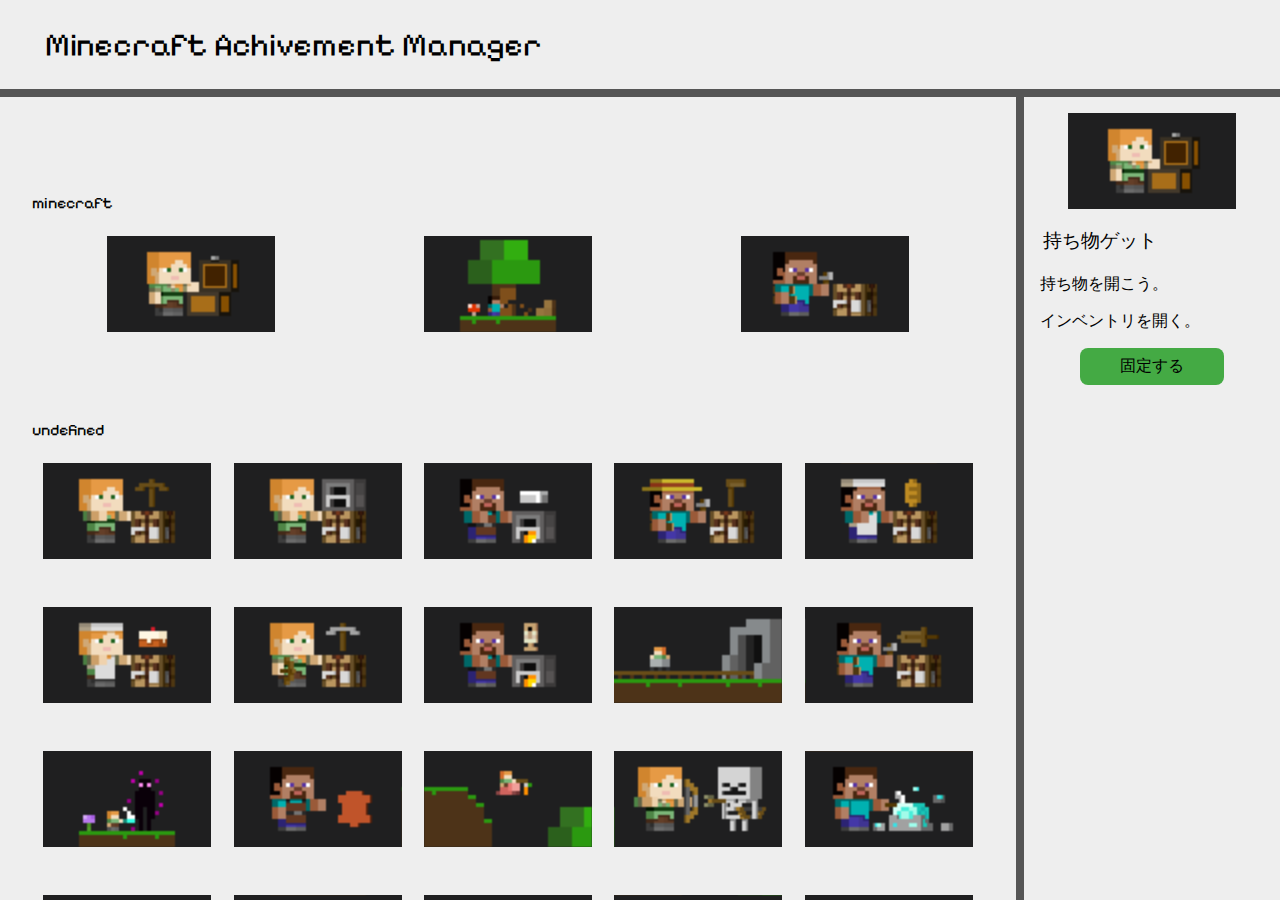
<file: achivementManager/index.html>
<!DOCTYPE html>
<html>
<head>
  <meta charset="UTF-8">
  <title>Minecraft Achivement Manager</title>
  <link rel="icon" href="tamanaftah.ico">
  <link
    rel="stylesheet"
    href="https://cdnjs.cloudflare.com/ajax/libs/font-awesome/6.4.2/css/all.min.css"
    integrity="sha512-z3gLpd7yknf1YoNbCzqRKc4qyor8gaKU1qmn+CShxbuBusANI9QpRohGBreCFkKxLhei6S9CQXFEbbKuqLg0DA=="
    crossorigin="anonymous"
    referrerpolicy="no-referrer"
  />
  <link rel="stylesheet" href="style.css">
  <link rel="preconnect" href="https://fonts.googleapis.com">
  <link rel="preconnect" href="https://fonts.gstatic.com" crossorigin>
  <link
    href="https://fonts.googleapis.com/css2?family=Pixelify+Sans:wght@500&display=swap"
    rel="stylesheet">
</head>
<body>
  <div id="main">
    <div id="mainHeader">
      <i class="fa-solid fa-cube"></i>
      <div id="headerTitle">Minecraft Achivement Manager</div>
      <i id="themeButton"   class="btn fa-solid fa-circle-half-stroke"></i>
      <i id="settingButton" class="btn fa-solid fa-gear"></i>
      <i id="accoundButton" class="btn fa-solid fa-user"></i>
      <i id="cafeButton"    class="btn fa-solid fa-mug-saucer"></i>
    </div>
    <div id="mainAchiveList">
      <div class="achiveClass" id="allAchives">
        <div class="classTitle"></div>
        <div class="classContainer" id="allAchives"></div>
      </div>
    </div>
    <div id="mainVerticalBar"></div>
    <div id="mainAchiveInfo">
      <canvas id="achiveImage"></canvas>
      <div id="achiveTitle"></div>
      <div id="achiveDescription"></div>
      <div id="achiveDetail"></div>
      <div id="achiveButton"></div>
    </div>
  </div>
  
  <div class="source">
    <img src="thumbnail.png" id="thumbnail">
    <script src="data.js"></script>
    <script src="main.js"></script>
  </div>
</body>
</html>
</file>
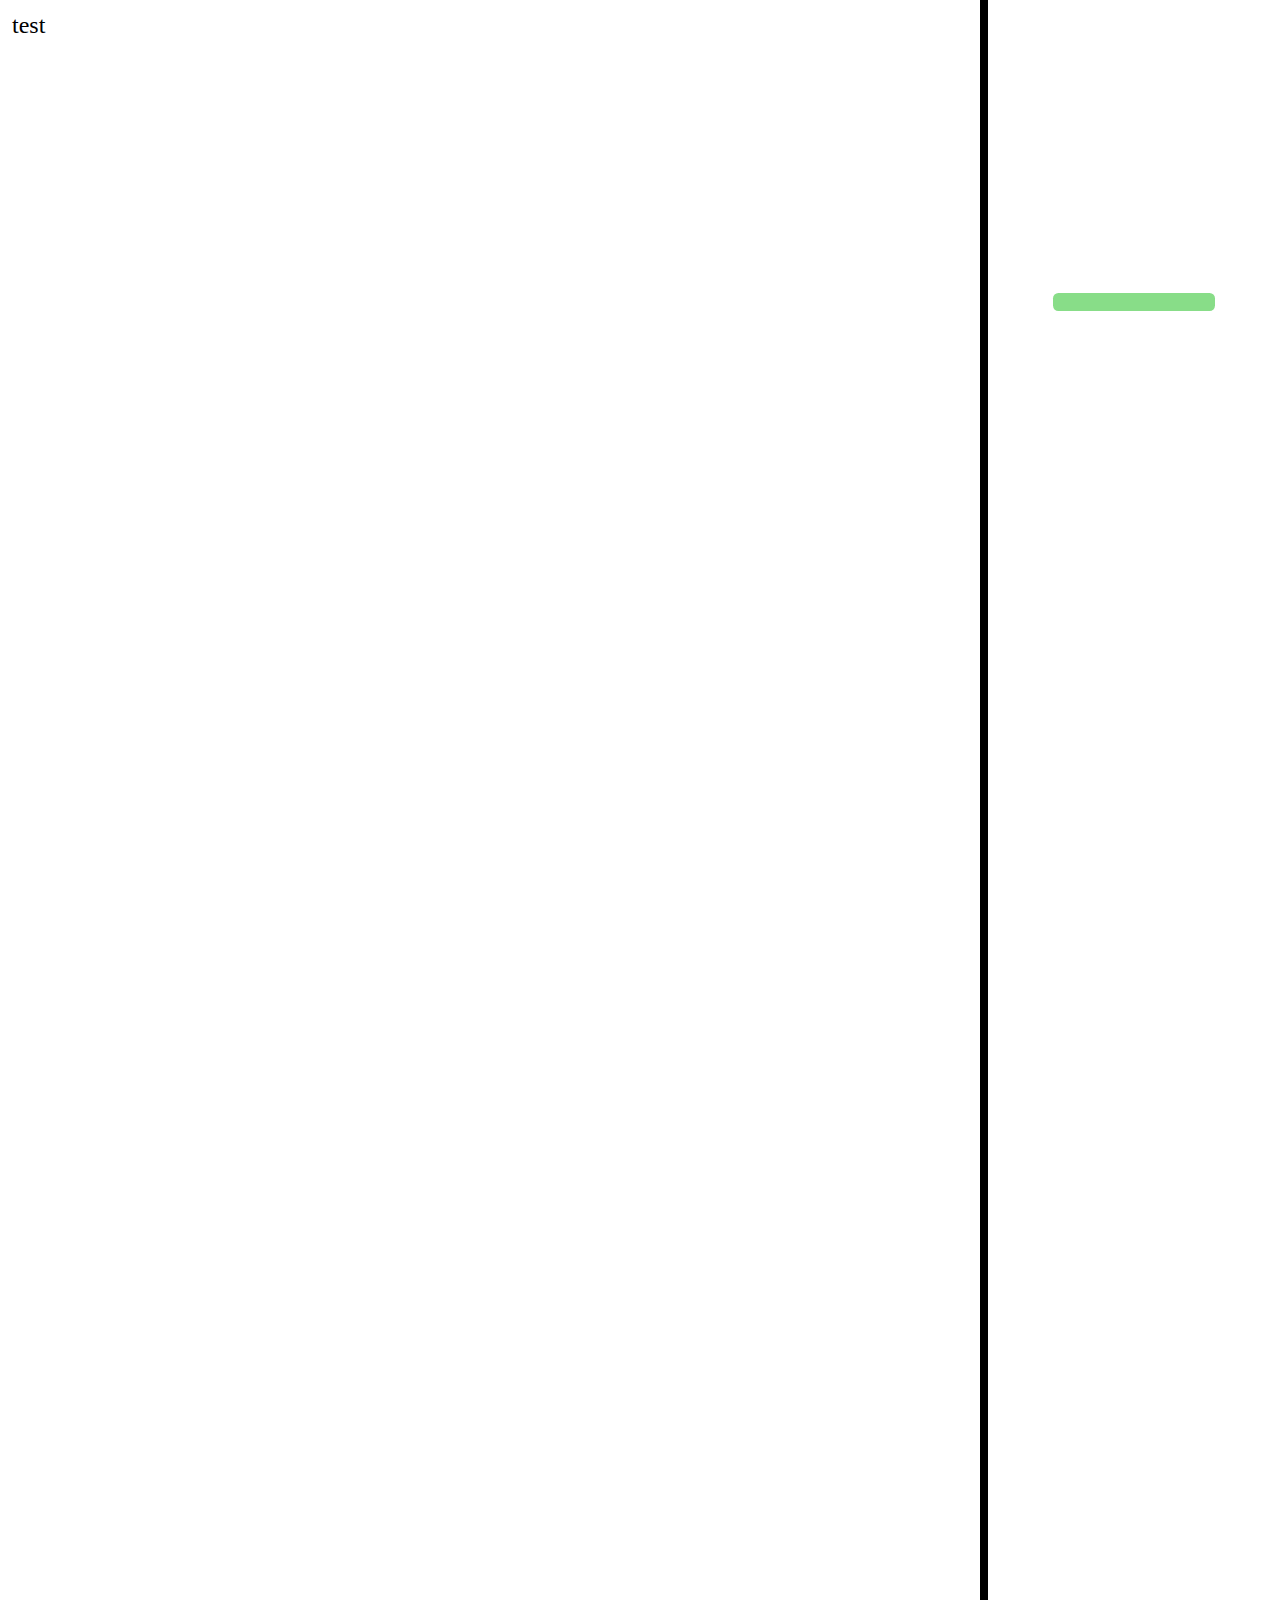
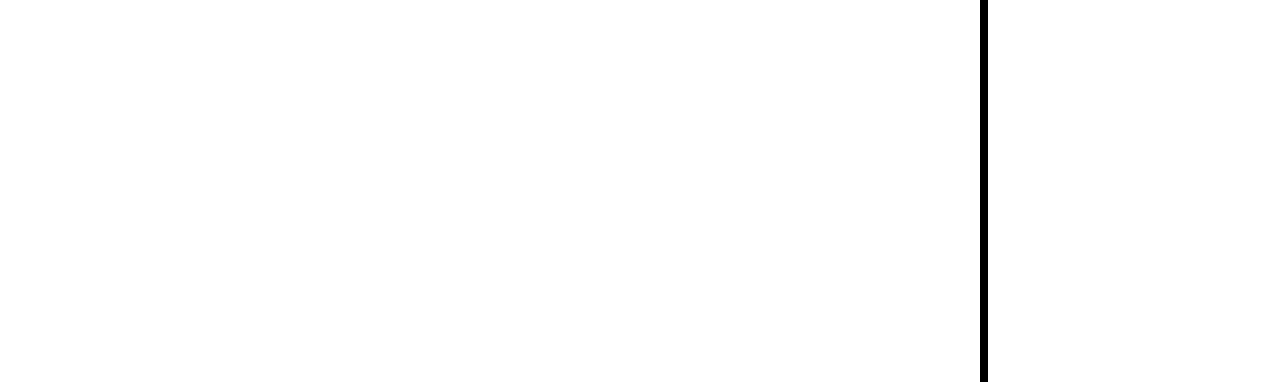
<file: achivementManager/proto/index.html>
<!DOCTYPE html>
<html>
<head>
  <meta charset="UTF-8">
  <title>minecraft achivement manager</title>
  <link rel='stylesheet' href='style.css'>
  <link rel="preconnect" href="https://fonts.googleapis.com">
  <link rel="preconnect" href="https://fonts.gstatic.com" crossorigin>
  <link href="https://fonts.googleapis.com/css2?family=DotGothic16&display=swap" rel="stylesheet">
</head>
<body>
  <div id="main">
    <div id="left"></div>
    <div id="right">
      <canvas id="achive_thumnail"></canvas>
      <div id="achive_title"></div>
      <div id="achive_description"></div>
      <div id="achive_button"></div>
    </div>
  </div>
  <script src='data.js'></script>
  <script src='main.js'></script>
</body>
</html>
</file>
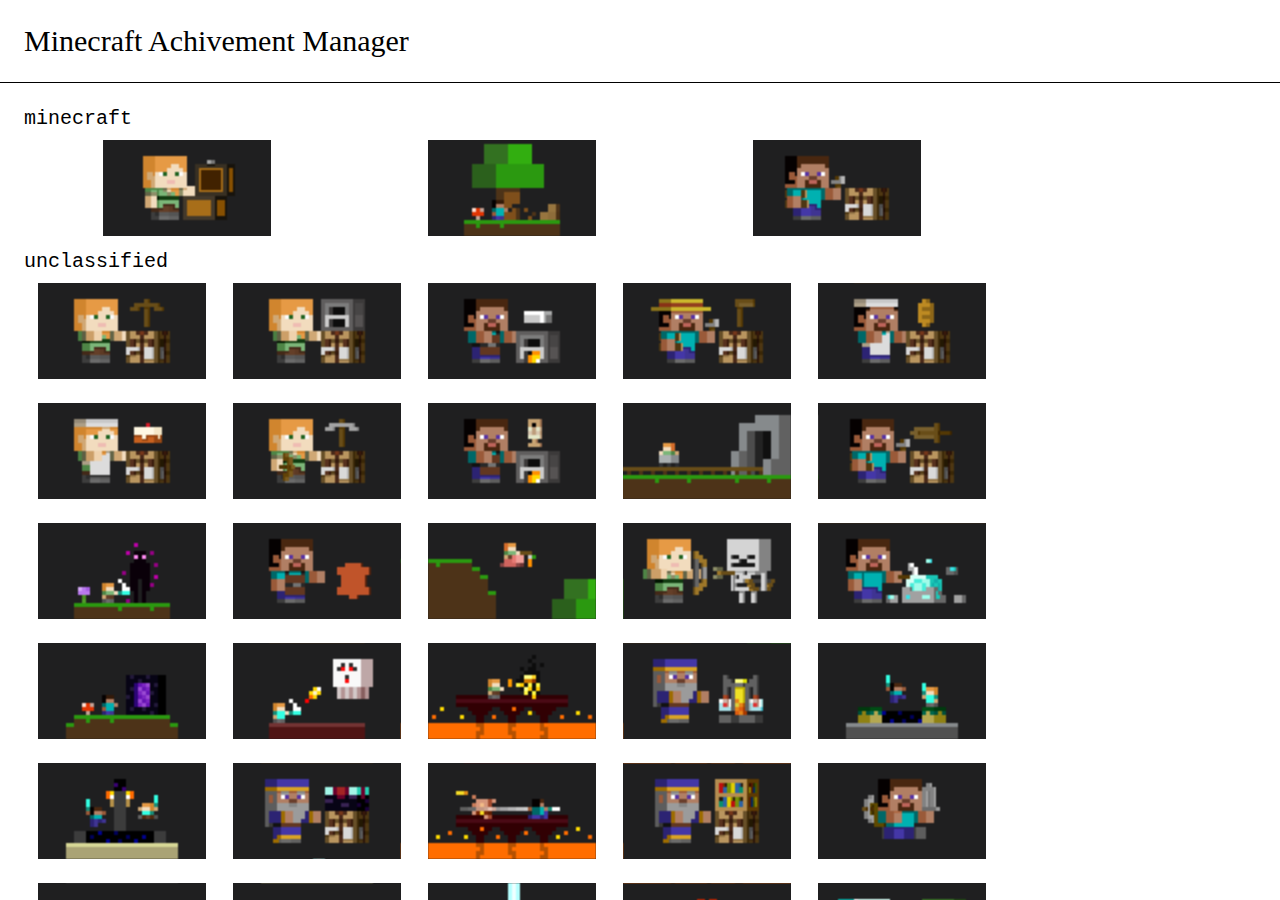
<file: achivementManager/proto2/index.html>
<!DOCTYPE html>
<html>
<head>
  <meta charset="UTF-8">
  <title>minecraft achivement manager</title>
  <link rel="stylesheet" href="style.css">
</head>
<body>
  <div id="main">
    <header class="header">
      <div id="headerTitle">Minecraft Achivement Manager</div>
    </header>
    <div id="achivelist"></div>
    <div id="achiveinfo">
      <canvas id="achive_thumnail"></canvas>
      <div id="achive_title" ></div>
      <div id="achive_description"></div>
      <div id="achive_detail"></div>
      <div id="achive_button"></div>
    </div>
  </div>

  <img id="thum_imag" style="display: none;" src="thumbnail.png">
  <img id="icon_imag" style="display: none;" src="icon.png">
  <script src="data.js"></script>
  <script src="minecraftAchivementManager.js"></script>
  <script src="main.js"></script>
</body>
</file>
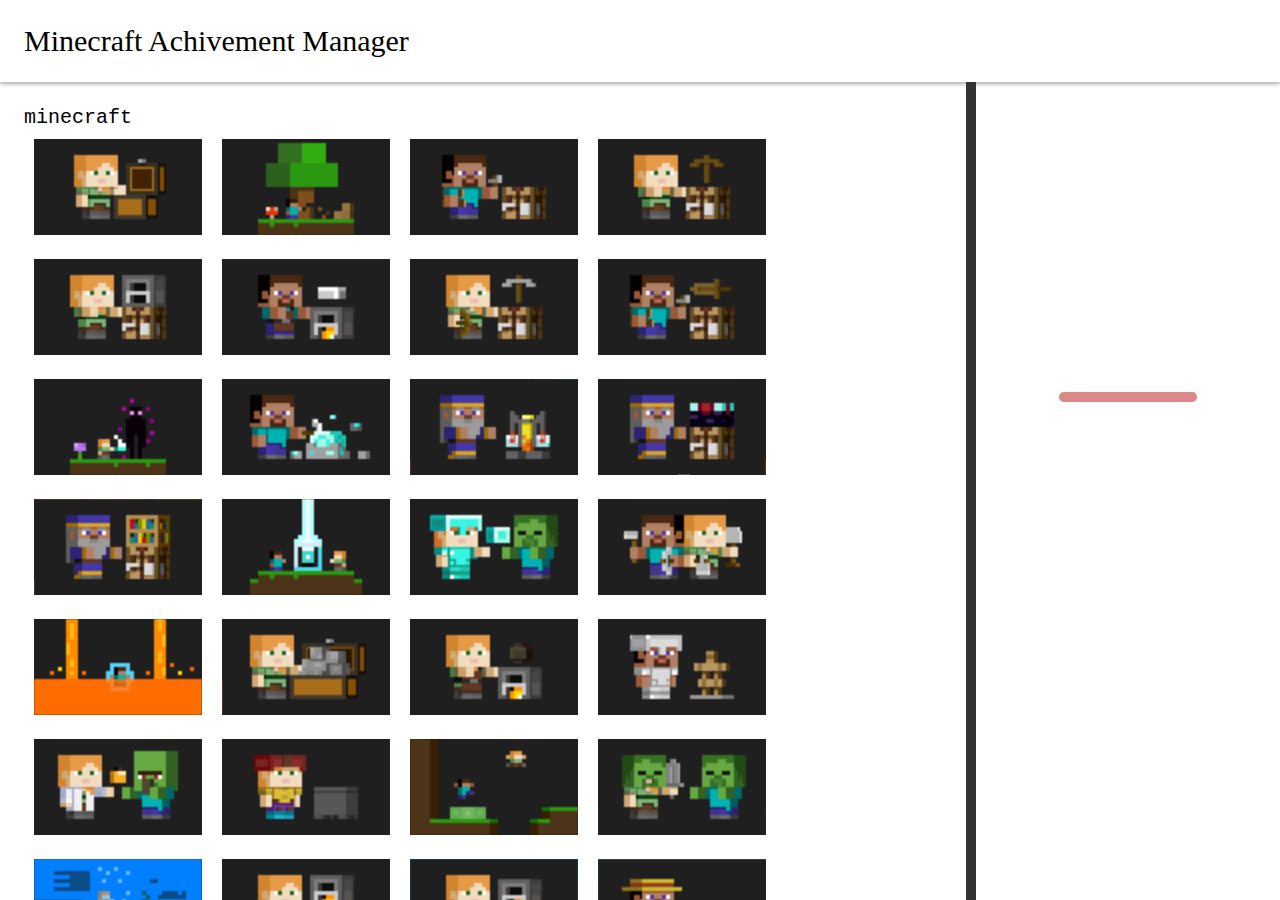
<file: achivementManager/proto3/index.html>
<!DOCTYPE html>
<html>
<head>
  <meta charset="UTF-8">
  <title>minecraft achivement manager</title>
  <link rel="stylesheet" href="style.css">
</head>
<body>
  <div id="main">
    <header class="header">
      <div id="headerTitle">Minecraft Achivement Manager</div>
    </header>
    <div id="achivelist"></div>
    <div id="achivebar">
      <div id="handle"></div>
    </div>
    <div id="achiveinfo">
      <canvas id="achive_thumnail"></canvas>
      <div id="achive_title" ></div>
      <div id="achive_description"></div>
      <div id="achive_detail"></div>
      <div id="achive_button"></div>
    </div>
  </div>

  <img id="thum_imag" style="display: none;" src="thumbnail.png">
  <img id="icon_imag" style="display: none;" src="icon.png">
  <script src="data.js"></script>
  <script src="minecraftAchivementManager.js"></script>
  <script src="main.js"></script>
</body>
</file>
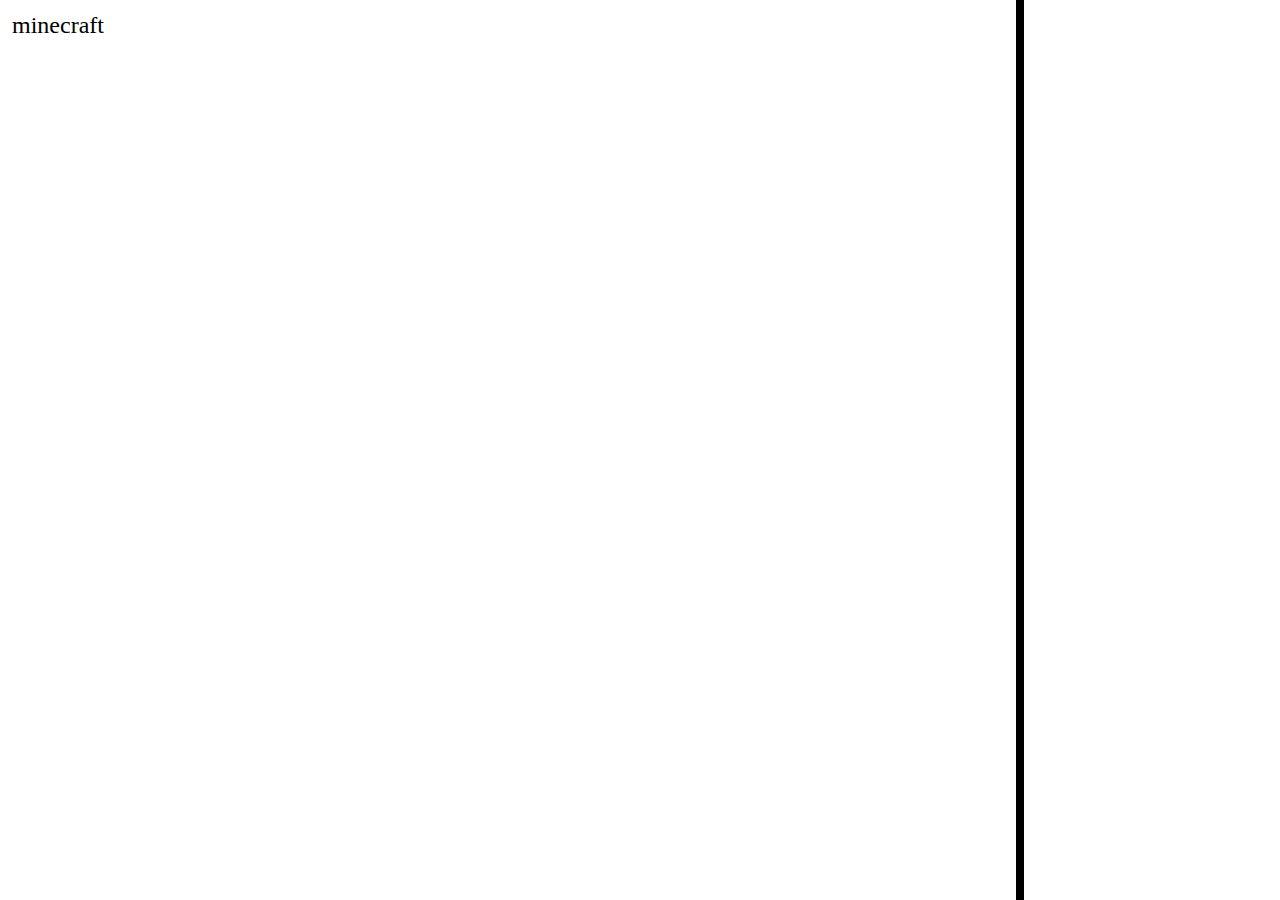
<file: html/achivementManager/index.html>
<!DOCTYPE html>
<html>
<head>
  <meta charset="UTF-8">
  <title>minecraft achivement manager</title>
  <link rel='stylesheet' href='style.css'>
</head>
<body>
  <div id="main">
    <div id="left"></div>
    <div id="right">
      <canvas id="achive_thumnail"></canvas>
      <div id="achive_title"></div>
      <div id="achive_description"></div>
    </div>
  </div>
  <script src='main.js'></script>
</body>
</html>
</file>
<file: achivementManager/style.css>
* {
	margin: 0;
}

.source { display: none; }
canvas { display: block; }

body { overflow: hidden; }

#main {
	/* main layout */
	height: 100vh;
	display: grid;
	grid-template:
		"header header header" auto
		"list   bar    info  " 1fr /
		 1fr    auto   auto  ;
}

#main {
	/* main style */
	font-family: 'Pixelify Sans', cursive;
	background: #eee;
	transition-duration: .5s;
	transition-property: color background-color;
}

#main.dark { background: #222; color: #bbb }

#main > #mainHeader {
	/* main header layout */
	grid-area: header;
	display: flex;
}

#main > #mainHeader > *            { margin-right: .6em; }
#main > #mainHeader > #headerTitle { margin-right: auto; }

#main > #mainHeader {
	/* main header style */
	font-size: 32px;
	padding: .8em;
	border-bottom: solid 8px #555;
}

#main > #mainHeader > .btn {
	height: 1em;
	transition-duration: .3s;
	cursor: pointer;
}
#main > #mainHeader > .btn:hover {
	transform: rotate(45deg);
}

/* =============== main achive list ================ */

#main > #mainAchiveList {
	grid-area: list;
	overflow: scroll;
}

#main > #mainAchiveList > .achiveClass {
	padding: 2em;
}

#main > #mainAchiveList > .achiveClass > .classContainer {
	display: flex;
	flex-wrap: wrap;
}

#main > #mainAchiveList > .achiveClass > .classContainer > .achivement {
	margin: 20px auto;
	cursor: pointer;
	position: relative;
}

/* check effect */
#main > #mainAchiveList > .achiveClass >
	.classContainer > .achivement > .check {
	/* layout */
	height: 100%;
	width: 100%;
	top: 0;
	position: absolute;
  user-select: none;
}
#main > #mainAchiveList > .achiveClass >
	.classContainer > .achivement > .check {
	/* style */
	background-color: rgba(20, 20, 20, 0.5);
	color: #ddd;
	font-size: 48px;
	text-align: center;
	line-height: 200%;
	opacity: 0;
}
#main > #mainAchiveList > .achiveClass >
.classContainer > .achivement.unlocked > .check {
	opacity: 1;
}

/* border */ 
#main > #mainAchiveList > .achiveClass >
	.classContainer > .achivement {
	border: solid 4px #8d8;
	border-color: transparent;
	border-radius: 5px;
}
#main > #mainAchiveList > .achiveClass >
	.classContainer > .achivement.unlocked {
	border-color: #3d3;
}
#main.dark > #mainAchiveList > .achiveClass >
	.classContainer > .achivement.unlocked {
	border-color: #383;
}

/* hover */
#main > #mainAchiveList > .achiveClass >
.classContainer > .achivement {
	transition-duration: .3s;
}
#main > #mainAchiveList > .achiveClass >
.classContainer > .achivement:hover {
	transform: scale(1.1);
}



/* =============== main vertical bar ================ */

#main > #mainVerticalBar {
	/* layout */
	grid-area: bar;
}

#main > #mainVerticalBar {
	/* style */ 
	width: 8px;
	background: #555;
	cursor: grab;
}

/* =============== main achive info ================ */

#main > #mainAchiveInfo {
	grid-area: info;
	width: 256px;
}

#main > #mainAchiveInfo > * {
  margin: 1em;
}

#main > #mainAchiveInfo > #achiveImage,
#main > #mainAchiveInfo > #achiveButton {
  margin-left: auto;
  margin-right: auto;
}

#main > #mainAchiveInfo > #achiveTitle {
  font-size: 1.2em;
}

#main > #mainAchiveInfo > #achiveButton {
  border-radius: .5em;
  background: #4a4;
  text-align: center;
  padding: .5em;
  width: 8em;
  transition-duration: .3s;
  user-select: none;
}
#main > #mainAchiveInfo > #achiveButton.unlocked {
  background: #a44;
}

#main > #mainAchiveInfo > #achiveButton:hover {
  transform: scale(1.1);
}
</file>
<file: achivementManager/proto/style.css>
* {
  margin: 0;
}

#main {
  width: 100vw;
  height: 100vh;
  display: grid;
  grid-template:
    "left right" 1fr / 1fr auto;
}

#main > #left {
  font-size: 24px;
}

#main > #left > .achive_type > .title {
  font-family: cursive;
  padding: .5em;
}

#main > #left > .achive_type > .container {
  padding: 1em;
  padding-top: 0;
  display: flex;
  flex-wrap: wrap;
}

#main > #left > .achive_type > .container > .achive {
  margin: .2em;
  padding: .2em;
  border-radius: .2em;
}

#main > #left > .achive_type > .container > .achive:hover {
  transform: scale(1.1);
  transition-duration: .3s;
}

#main > #left > .achive_type > .container > .achive.selected {
  background: #aaa;
}

#main > #right {
  border-left: solid 8px;
  padding: 1em;
  width: 256px;
  position: relative;
  font-size: 18px;
}

#main > #right > #achive_thumnail {
  display: block;
  position: relative;
  left: 0; right: 0;
  margin: 64px auto;
}

#main > #right > #achive_title {
  font-size: 1.5em;
  font-family: 'DotGothic16', sans-serif;
  padding: 0.3em;
}

#main > #right > #achive_description {
  padding: 0.3em;
}

#main > #right > #achive_button {
  position: relative;
  left: 0; right: 0;
  width: 8em;
  padding: .5em;
  margin: 24px auto;
  border-radius: .3em;
  text-align: center;
  background: #8d8;
}

#main > #right > #achive_button.unlocked {
  background: #d88;
}
</file>
<file: achivementManager/proto2/style.css>
*{
  margin: 0;
  padding: 0;
}

#main {
  display: grid;
  grid-template:
    "header header" auto
    "list   info  " 1fr
    /1fr    auto;
  width: 100vw;
  height: 100vh;
}

#main > .header {
  grid-area: header;
  padding: 24px;
  font-size: 30px;
  border-bottom: solid 1px black;
}

#main > #achivelist {
  grid-area: list;
  padding: 24px;
  overflow: scroll;
}

#main > #achivelist > div > .title {
  font-size: 20px;
  font-family: courier;
}

#main > #achivelist > div > .container {
  display: flex;
  flex-wrap: wrap;
}

#main > #achivelist > div > .container > .achive {
  margin: 0 auto;
  padding: 10px;
  border-radius: 5px;
  transition-duration: .3s;
}
#main > #achivelist > div > .container > .achive.selected {
  background: #aaa;
}
#main > #achivelist > div > .container > .achive:hover {
  transform: scale(1.1);
}

#main > #achiveinfo {
  width: 256px;
  grid-area: info;
  
}

#main > #achiveinfo > #achive_thumnail {
  position: relative;
  margin: 32px auto;
  left: 0; right: 0;
  display: block;
}

#main > #achiveinfo > #achive_button {
  position: relative;
  margin: 32px auto;
  left: 0; right: 0;
  width: 10em;
  text-align: center;
  padding: 0.3em;
}

#main > #achiveinfo > #achive_button.unlocked {
  
}
</file>
<file: achivementManager/proto3/style.css>
* {
  margin: 0;
  padding: 0;
}

#main {
  display: grid;
  grid-template:
    "header header header" auto
    "list   bar info  " 1fr
    / 1fr auto auto;
  width: 100vw;
  height: 100vh;
  overflow: hidden;
}

#main > .header {
  grid-area: header;
  padding: 24px;
  font-size: 30px;
  box-shadow: 0 2px 4px 0 #aaa;
}

#main > #achivelist {
  grid-area: list;
  padding: 24px;
  overflow: scroll;
}

#main > #achivelist > div {
  padding-bottom: 20px;
}

#main > #achivelist > div > .title {
  font-size: 20px;
  font-family: courier;
}

#main > #achivelist > div > .container {
  display: flex;
  flex-wrap: wrap;
  /* justify-content: space-around; */
  justify-content: left;
}

#main > #achivelist > div > .container > .achive {
  margin: 0 0;
  padding: 10px;
  border-radius: 8px;
  transition-duration: .3s;
}

#main > #achivelist > div > .container > .achive > canvas {
  transition-duration: .3s;
}

#main > #achivelist > div > .container > .achive.selected {
  background: #ddd;
}

#main > #achivelist > div > .container > .achive:hover {
  transform: scale(1.1);
}


#main > #achivebar {
  height: 100%;
  width: 10px;
  background: #333;
  transition-duration: .3s;
  position: relative;
}

#main > #achivebar:hover {
  width: 32px;
}

#main > #achivebar > #handle {
  background: white;
  width: 16px;
  height: 64px;
  position: absolute;
  opacity: 0;
  top: 0; bottom: 0;
  left: 0; right: 0;
  margin: auto;
  transition-duration: .3s;
  border-radius: 8px;
}

#main > #achivebar:hover > #handle {
  opacity: 1;
}


#main > #achiveinfo {
  grid-area: info;
  padding: 24px;
  position: relative;
}

#main > #achiveinfo > #achive_thumnail {
  position: relative;
  margin: 20px auto;
  left: 0; right: 0;
  display: block;
}

#main > #achiveinfo > #achive_title {
  padding: 16px;
}

#main > #achiveinfo > #achive_description {
  padding: 16px;
}

#main > #achiveinfo > #achive_detail {
  padding: 16px;
}

#main > #achiveinfo > #achive_button {
  width: 128px;
  margin: 0 auto;
  padding: .3em;
  border-radius: .3em;
  text-align: center;

  background: #d88;
  transition-duration: .3s;
}

#main > #achiveinfo > #achive_button:hover {
  transform: translateY(-4px);
  box-shadow: 2px 2px 8px;
}

#main > #achiveinfo > #achive_button:active{
  transform: translateY(0);
}

#main > #achiveinfo > #achive_button.unlocked {
  background: #8d8;
}
</file>
<file: html/achivementManager/style.css>
* {
  margin: 0;
}

#main {
  width: 100vw;
  height: 100vh;
  display: grid;
  grid-template:
    "left right" 1fr / 1fr auto;
}

#main > #left {
  font-size: 24px;
}

#main > #left > .achive_type > .title {
  font-family: cursive;
  padding: .5em;
}

#main > #left > .achive_type > .container {
  padding: 1em;
  padding-top: 0;
  display: flex;
}

#main > #left > .achive_type > .container > .achive {
  margin: .2em;
  padding: .2em;
  border-radius: .2em;
}

#main > #left > .achive_type > .container > .achive:hover {
  transform: scale(1.1);
  transition-duration: .3s;
}

#main > #left > .achive_type > .container > .achive.selected {
  background: #aaa;
}

#main > #right {
  border-left: solid 8px;
  width: 256px;
  position: relative;
  font-size: 18px;
}

#main > #right > #achive_thumnail {
  display: block;
  position: relative;
  left: 0; right: 0;
  margin: 64px auto;
}

#main > #right > #achive_title {
  font-size: 1.3em;
  padding: 0.3em;
}

#main > #right > #achive_description {
  padding: 0.3em;
}
</file>
